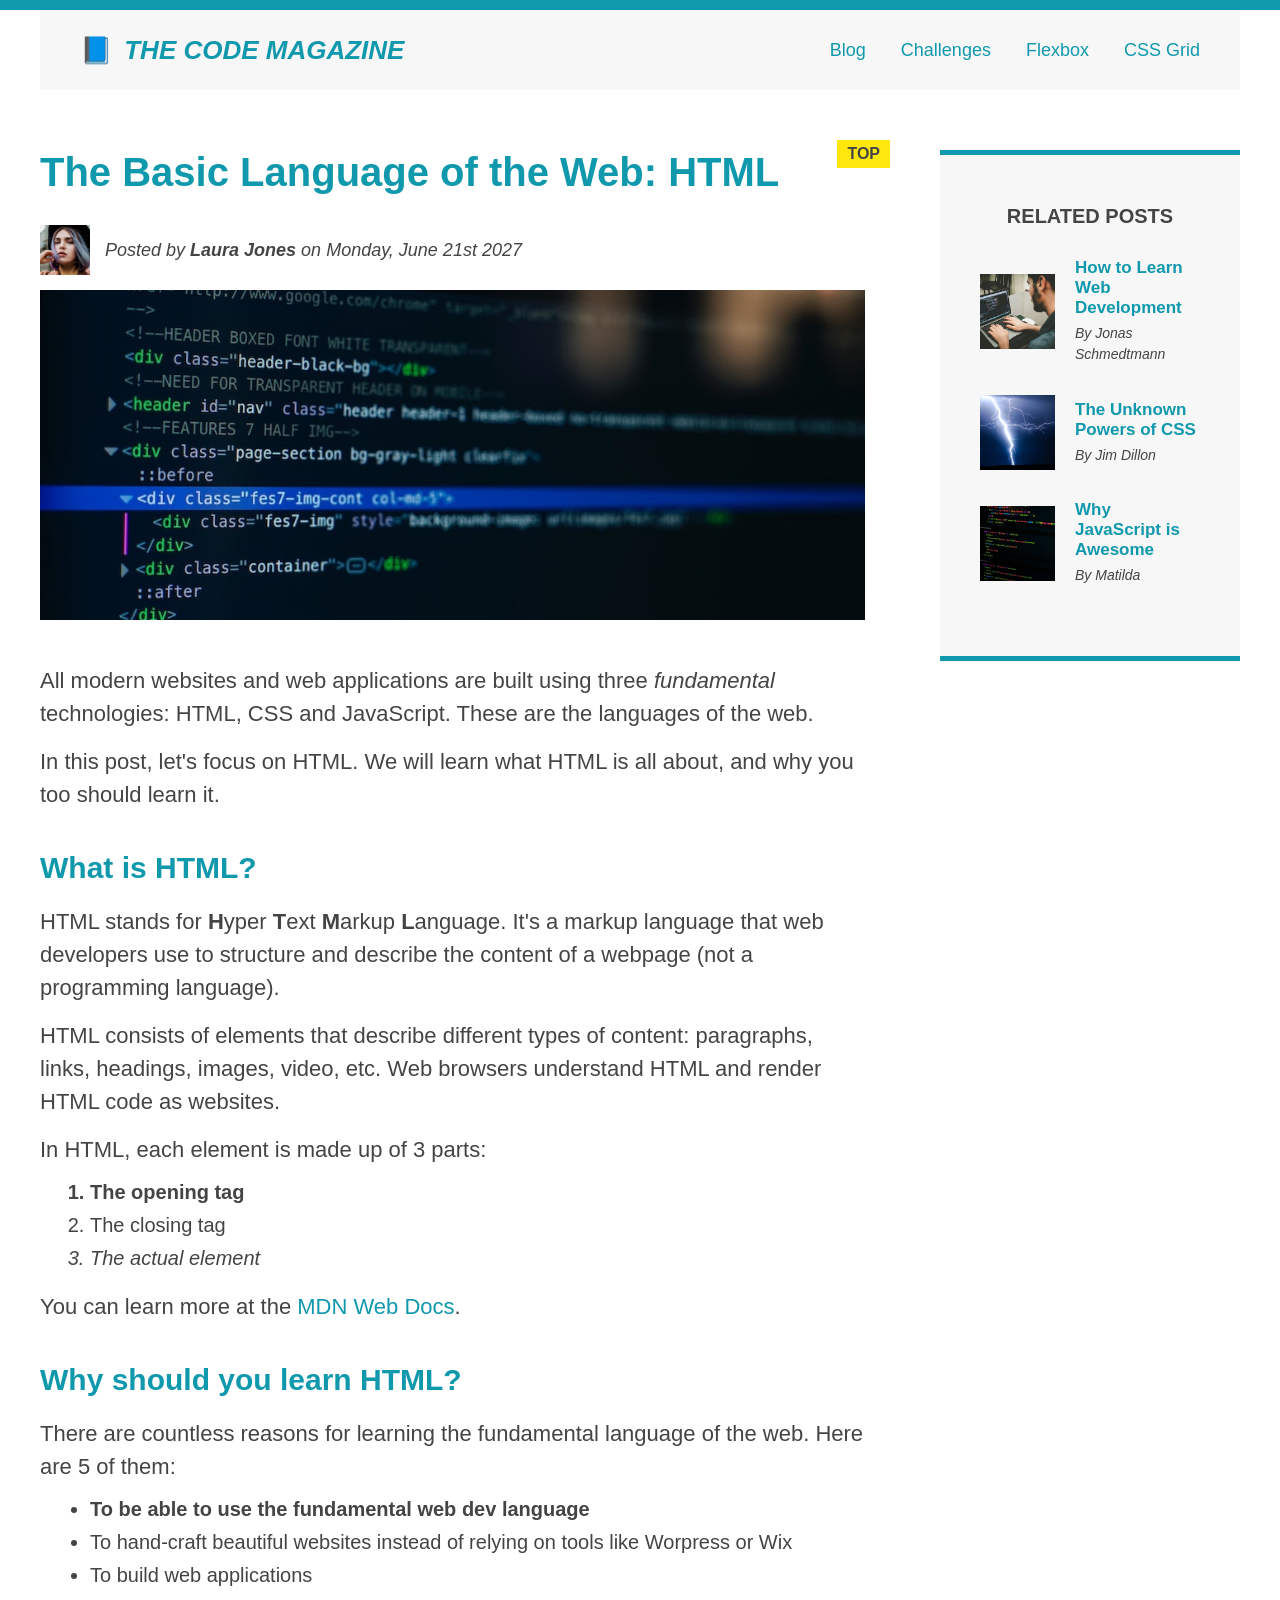
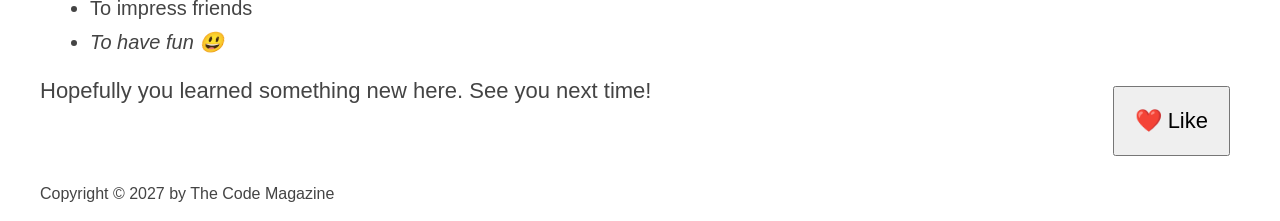
<file: index.html>
<!DOCTYPE html>
<html lang="en">

<head>
    <meta charset="UTF-8">
    <meta http-equiv="X-UA-Compatible" content="IE=edge">
    <meta name="viewport" content="width=device-width, initial-scale=1.0">
    <link rel="stylesheet" href="style/style.css">

    <title>The Basic Language of the Web: HTML</title>
</head>

<body>
    <div class="container">
        <header class="main-header clearfix">
            <h1>📘 The Code Magazine</h1>

            <nav>
                <a href="#">Blog</a>
                <a href="challenge.html">Challenges</a>
                <a href="flexbox.html">Flexbox</a>
                <a href="#">CSS Grid</a>
            </nav>
            <!-- <div class="clear"></div> -->
        </header>

        <div class="row">
            <article>
                <header class="post-header">
                    <h2>The Basic Language of the Web: HTML</h2>
                    <div class="author-box">
                        <img class="author-img" src="img/laura-jones.jpg" alt="Headshot of Laura Jones" height="50"
                            width="50" />

                        <p id="author" class="author">
                            Posted by <strong>Laura Jones</strong> on Monday, June 21st 2027
                        </p>
                    </div>

                    <img class="post-img" src="img/post-img.jpg" alt="HTML code on the screen" width="500" height="200">
                    <button>❤️ Like</button>
                </header>

                <p>
                    All modern websites and web applications are built using three
                    <em>fundamental</em> technologies:
                    HTML,
                    CSS
                    and
                    JavaScript.
                    These are the languages of the web.
                </p>

                <p>
                    In this post, let's focus on HTML.
                    We will learn what HTML is all about,
                    and why you too should learn it.
                </p>

                <h3>What is HTML?</h3>

                <p>
                    HTML stands for
                    <strong>H</strong>yper
                    <strong>T</strong>ext
                    <strong>M</strong>arkup
                    <strong>L</strong>anguage.
                    It's a markup language that web developers
                    use to structure and
                    describe the content of a webpage (not a programming language).
                </p>

                <p>
                    HTML consists of elements that describe different types of content:
                    paragraphs, links, headings, images,
                    video,
                    etc.
                    Web browsers understand HTML and render HTML code as websites.
                </p>

                <p>In HTML, each element is made up of 3 parts:</p>

                <ol>
                    <li class="first-li">The opening tag</li>
                    <li>The closing tag</li>
                    <li>The actual element</li>
                </ol>

                <p>
                    You can learn more at the
                    <a href="https://developer.mozilla.org/" title="HTML guide">MDN Web Docs</a>.
                </p>

                <h3>Why should you learn HTML?</h3>

                <p>
                    There are countless reasons for learning the fundamental language of the web.
                    Here are 5 of them:
                </p>

                <ul>
                    <li class="first-li">To be able to use the fundamental web dev language</li>
                    <li>To hand-craft beautiful websites instead of relying on tools like Worpress or Wix</li>
                    <li>To build web applications</li>
                    <li>To impress friends</li>
                    <li>To have fun 😃</li>
                </ul>

                <p>Hopefully you learned something new here. See you next time!</p>
            </article>

            <aside>
                <h4>Related posts</h4>

                <ul class="related">
                    <li class="related-post">
                        <img src="img/related-1.jpg" alt="coder at work typing the new Web page" width="75px">
                        <div>
                            <a class="related-link" href="#">How to Learn Web Development</a>
                            <p class="related-author">By Jonas Schmedtmann</p>
                        </div>
                    </li>
                    <li class="related-post">
                        <img src="img/related-2.jpg" alt="coder at work typing the new Web page" width="75px">
                        <div>
                            <a class="related-link" href="#">The Unknown Powers of CSS</a>
                            <p class="related-author">By Jim Dillon</p>
                        </div>
                    </li>
                    <li class="related-post">
                        <img src="img/related-3.jpg" alt="coder at work typing the new Web page" width="75px">
                        <div>
                            <a class="related-link" href="#">Why JavaScript is Awesome</a>
                            <p class="related-author">By Matilda</p>
                        </div>
                    </li>
                </ul>
            </aside>
        </div>
        <footer>
            <p id="copyright" class="copyright text">
                Copyright &copy; 2027 by The Code Magazine
            </p>
        </footer>
    </div>
</body>

</html>
</file>
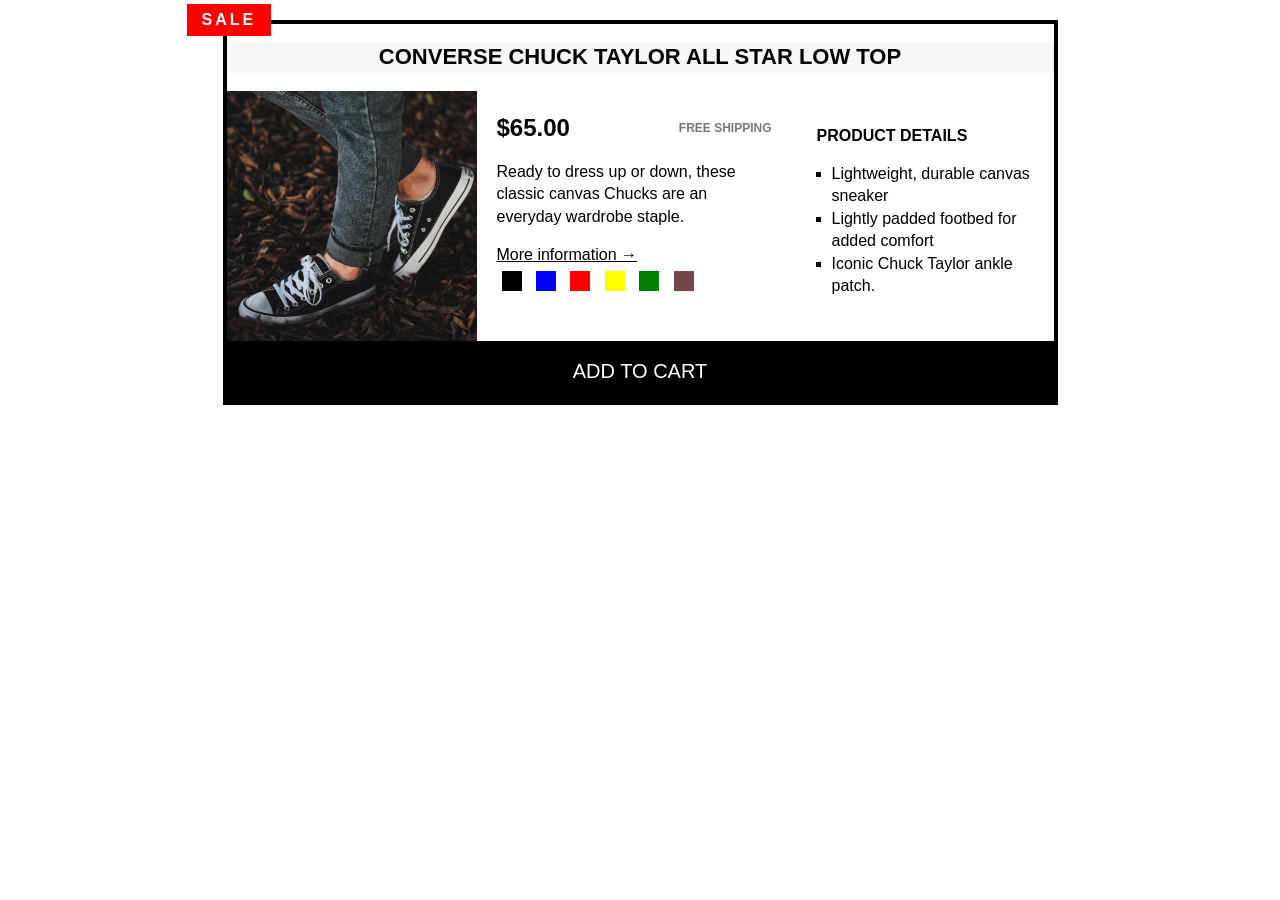
<file: challenge.html>
<!DOCTYPE html>
<html lang="en">

<head>
    <meta charset="UTF-8">
    <meta http-equiv="X-UA-Compatible" content="IE=edge">
    <meta name="viewport" content="width=device-width, initial-scale=1.0">
    <link rel="stylesheet" href="style/challenge_style.css">
    <title>Challenge #2</title>
</head>

<body>
    <div class="container">
        <article class="product">
            <h1 class="product-title">Converse Chuck Taylor All Star Low Top</h1>
            <div class="row">
                <img class="img-product" src="img/challenges.jpg" alt="legs in sneakers" width="250" height="250">

                <div class="middle-info">
                    <div class="price-shipping">
                        <p class="price"><strong>$65.00</strong></p>
                        <p class="shipping">Free shipping</p>
                    </div>
                    <div class="clear"></div>
                    <p class="text">Ready to dress up or down, these classic canvas Chucks are an everyday wardrobe
                        staple.
                    </p>
                    <a class="more-info" href="http://www.converse.com">More information &rarr;</a>
                    <div>
                        <div class="set-color black"></div>
                        <div class="set-color blue"></div>
                        <div class="set-color red"></div>
                        <div class="set-color yellow"></div>
                        <div class="set-color green"></div>
                        <div class="set-color brown"></div>
                    </div>
                </div>
                <div class="product-details">
                    <h2 class="detail-title">Product details</h2>

                    <ul class="detail-list">
                        <li>Lightweight, durable canvas sneaker</li>
                        <li>Lightly padded footbed for added comfort</li>
                        <li>Iconic Chuck Taylor ankle patch.</li>
                    </ul>
                </div>
            </div>
            <button class="add-cart">Add to cart</button>
    </div>
    </article>


</body>

</html>
</file>
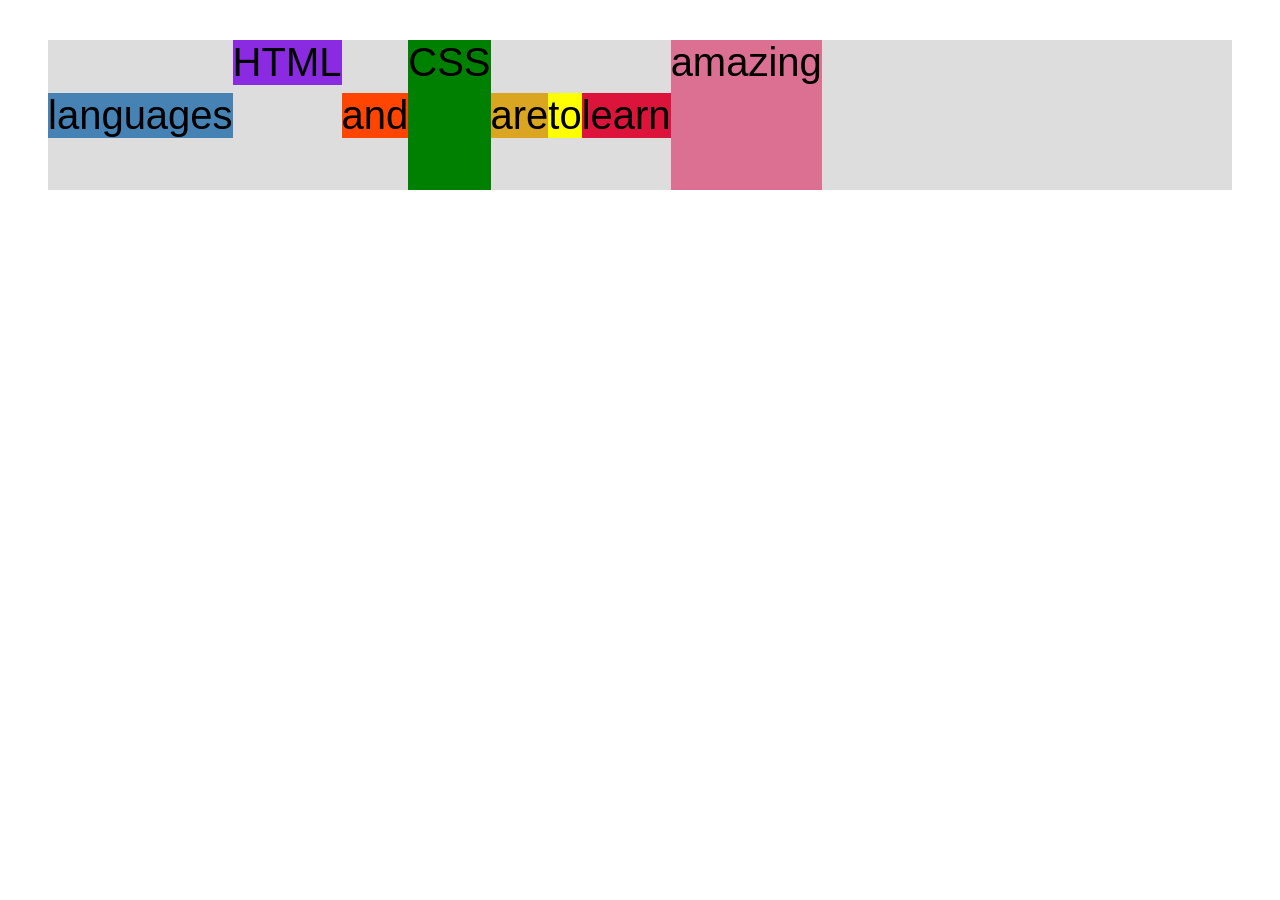
<file: flexbox.html>
<!DOCTYPE html>
<html lang="en">

<head>
  <meta charset="UTF-8" />
  <meta http-equiv="X-UA-Compatible" content="IE=edge" />
  <meta name="viewport" content="width=device-width, initial-scale=1.0" />
  <title>Flexbox</title>
  <style>
    .el--1 {
      background-color: blueviolet;
    }

    .el--2 {
      background-color: orangered;
    }

    .el--3 {
      background-color: green;
      height: 150px;
    }

    .el--4 {
      background-color: goldenrod;
    }

    .el--5 {
      background-color: palevioletred;
    }

    .el--6 {
      background-color: steelblue;
    }

    .el--7 {
      background-color: yellow;
    }

    .el--8 {
      background-color: crimson;
    }

    .container {
      /* STARTER */
      font-family: sans-serif;
      background-color: #ddd;
      font-size: 40px;
      margin: 40px;

      /* FLEXBOX */
      display: flex;
      align-items: center;
      justify-content: flex-start;
    }

    .el--1 {
      align-self: flex-start;
      /* order: 2; */
    }

    .el--5 {
      align-self: stretch;
      order: 1;
    }

    .el--6 {
      order: -1;
    }
  </style>
</head>

<body>
  <div class="container">
    <div class="el el--1">HTML</div>
    <div class="el el--2">and</div>
    <div class="el el--3">CSS</div>
    <div class="el el--4">are</div>
    <div class="el el--5">amazing</div>
    <div class="el el--6">languages</div>
    <div class="el el--7">to</div>
    <div class="el el--8">learn</div>
  </div>
</body>

</html>
</file>
<file: style/style.css>
* {
    margin: 0;
    padding: 0;
    box-sizing: border-box;
}

/* PAGE SECTIONS */
body {
    color: #444;
    font-family: sans-serif;

    border-top: 10px solid #1098ad;
    position: relative;
}


.container {
    width: 1200px;
    margin: 0 auto;
}

.main-header {
    background-color: #f7f7f7;
    padding: 20px 40px;
    margin-bottom: 60px;
    height: 80px;
}


nav {
    font-size: 18px;
}

article {
    margin-bottom: 60px;
}

.post-header {
    margin-bottom: 40px;
}

aside {
    background-color: #f7f7f7;
    border-top: 5px solid #1098ad;
    border-bottom: 5px solid #1098ad;
    padding: 50px 40px;
}

/* SMALLER ELEMENTS */
h1,
h2,
h3 {
    color: #1098ad;
}

h1 {

    font-size: 26px;
    text-transform: uppercase;
    font-style: italic;
}

h2 {
    font-size: 40px;
    margin-bottom: 30px;
}

h3 {
    font-size: 30px;
    margin: 40px 0 20px 0;
}

h4 {
    font-size: 20px;
    text-transform: uppercase;
    text-align: center;
    margin-bottom: 30px;
}

p {
    font-size: 22px;
    line-height: 1.5;
    margin-bottom: 15px;
}

ul,
ol {
    margin-left: 50px;
    margin-bottom: 20px;
}

li {
    font-size: 20px;
    margin-bottom: 10px;
}

li:last-child {
    margin-bottom: 0;
}

#author {
    font-size: 18px;
    font-style: italic;
}

#copyright {
    font-size: 16px;
}

.related-author {
    font-size: 18px;
    font-weight: bold;
}

.related {
    list-style: none;
    margin-left: 0;
}

li:first-child {
    font-weight: bold;
}

li:last-child {
    font-style: italic;
}

/* Misconception: this won't work! */
article p:first-child {
    color: red;
}

/* Styling links */
a:link {
    color: #1098ad;
    text-decoration: none;
}

a:visited {
    /* color: #777; */
    color: #1098ad;
}

a:hover {
    color: orangered;
    font-weight: bold;
    text-decoration: underline orangered;
}

a:active {
    background-color: black;
    font-style: italic;
}

.post-img {
    width: 100%;
    height: auto;
}

nav a:link {
    /* background-color: orangered;
    margin: 20px;
    padding: 20px;
  
    display: block; */

    margin-right: 30px;
    display: inline-block;
}

nav a:link:last-child {
    margin-right: 0;
}

button {
    font-size: 22px;
    padding: 20px;
    cursor: pointer;
    position: absolute;
    bottom: 50px;
    right: 50px;
}

h1::first-letter {
    font-style: normal;
    margin-right: 5px;
}


h2 {
    /* background-color: orange; */
    position: relative;
}

h2::before {
    content: "TOP";
    background-color: #ffe70e;
    color: #444;
    font-size: 16px;
    font-weight: bold;
    display: inline-block;
    padding: 5px 10px;
    position: absolute;
    top: -10px;
    right: -25px;
}

/* FLOATS */
/* .author-img {
    float: left;
    margin-bottom: 20px;
}

.author {
    float: left;
    margin-top: 10px;
    margin-left: 20px;
}

h1 {
    float: left;
}

nav {
    float: right;
}

.clear {
    clear: both;
}

.clearfix::after {
    clear: both;
    content: '';
    display: block;
}

article {
    width: 825px;
    float: left;
}

aside {
    width: 300px;
    float: right;
}

footer {
    clear: both;
} */

/* FLEXBOX */

.main-header {
    display: flex;
    align-items: center;
    justify-content: space-between;
}

.author-box {
    display: flex;
    align-items: center;
    margin-bottom: 15px;
}

.author {
    margin-bottom: 0;
    margin-left: 15px;
}

.related-post {
    display: flex;
    align-items: center;
    gap: 20px;
    margin-bottom: 30px;
}

.related-link:link {
    font-size: 17px;
    font-weight: bold;
    font-style: normal;
    margin-bottom: 5px;
    display: block;
}

.related-author {
    margin-bottom: 0;
    font-size: 14px;
    font-weight: normal;
    font-style: italic;
}

.row {
    display: flex;
    gap: 75px;
    margin-bottom: 60px;
    align-items: flex-start;
}

article {
    flex: 1;
    margin-bottom: 0;
}

aside {
    flex: 0 0 300px;
}
</file>
<file: style/challenge_style.css>
* {
    box-sizing: border-box;
}

body {
    font-family: sans-serif;
    line-height: 1.4;


}

.container {
    width: 850px;
    margin: 0 auto;
}

.product {
    border: 4px solid black;
    margin: 20px;
    position: relative;
}

.product::after {
    content: "sale";
    text-transform: uppercase;
    position: absolute;
    background-color: red;
    color: white;
    padding: 5px 15px;
    top: -20px;
    left: -40px;
    font-weight: bold;
    letter-spacing: 3px;
}



.product-title {
    text-align: center;
    text-transform: uppercase;
    font-size: 22px;
    background-color: #f7f7f7;

}

.price {
    font-size: 24px;
    font-weight: bold;
    margin-left: 5px;
}

.shipping {
    font-size: 12px;
    text-transform: uppercase;
    font-weight: bold;
    color: #777;
    margin-top: 30px;
}

.more-info:link,
.more-info:visited {
    color: black;

}

.more-info:hover,
.more-info:active {
    text-decoration: none;
}


.set-color {
    display: inline-block;
    width: 20px;
    height: 20px;
    margin: 5px;
}

.black {
    background-color: black;
}

.red {
    background-color: red;
}

.green {
    background-color: green;
}

.blue {
    background-color: blue;
}

.yellow {
    background-color: yellow;
}

.brown {
    background-color: rgb(119, 71, 71);
}

.detail-list {
    list-style-type: square;
}

.detail-title {
    text-transform: uppercase;
    font-size: 16px;
    margin-left: 25px;
}


.add-cart {
    background-color: black;
    border: none;
    color: #fff;
    text-transform: uppercase;
    font-size: 20px;
    cursor: pointer;
    width: 100%;
    height: 60px;

}

.add-cart:hover {
    color: black;
    background-color: white;
}

/* FLOATS */
/* 
.img-product,
.middle-info,
.price {
    float: left;

}

.middle-info {
    width: 250px;
    margin-left: 20px;
}

.product-details {
    float: right;
    width: 250px;
}

.shipping {
    float: right;
}

.clear {
    clear: both;
} */


/* FLEXBOX */

.container {
    width: 875px;
}

.row {
    display: flex;
    gap: 20px;
}

.product-details {
    flex: 0 1 250px;
    padding: 20px 0;
}

.middle-info {
    flex: 0 0 275px;
    padding: 20px 0;
}

.price-shipping {
    display: flex;
    align-items: center;
    justify-content: space-between;
}

.price {
    margin: 0;
}

.shipping {
    margin: 0;
}
</file>
